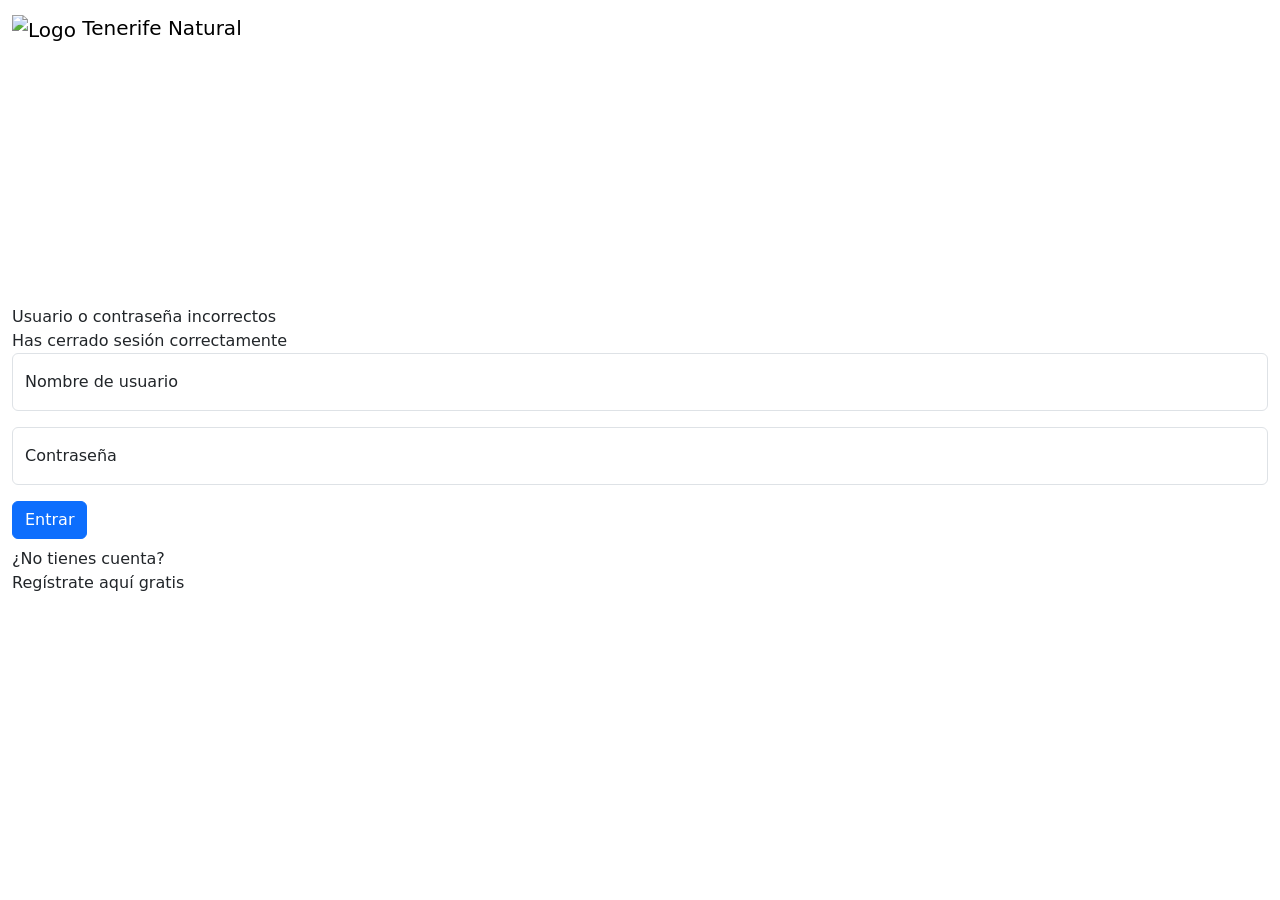
<file: src/main/resources/templates/login.html>
<!DOCTYPE html>
<html lang="es" xmlns:th="http://www.thymeleaf.org">
<head>
    <meta charset="UTF-8">
    <title>Login - Tenerife Natural</title>
    <link href="https://cdn.jsdelivr.net/npm/bootstrap@5.3.0/dist/css/bootstrap.min.css" rel="stylesheet">
    <link rel="stylesheet" th:href="@{/css/login_registro.css}">
</head>
<body>
<nav class="navbar navbar-expand-lg">
    <div class="container-fluid">
        <a class="navbar-brand">
            <img th:src="@{/images/logo.svg}" alt="Logo" width="40" height="40">
            Tenerife Natural
        </a>
    </div>
</nav>

<div class="container-fluid login-card position-absolute top-50 start-50 translate-middle">
    <div th:if="${param.error}" class="error-msg">Usuario o contraseña incorrectos</div>
    <div th:if="${param.logout}" class="success-msg">Has cerrado sesión correctamente</div>

    <form th:action="@{/login}" method="post">
        <div class="form-floating mb-3">
            <input type="text" class="form-control" id="floatingInput" name="username" placeholder="Tu usuario" required>
            <label for="floatingInput">Nombre de usuario</label>
        </div>
        <div class="form-floating">
            <input type="password" class="form-control" id="floatingPassword" name="password" placeholder="Password" required>
            <label for="floatingPassword">Contraseña</label>
        </div>
        <button type="submit" class="btn btn-primary btn-login mt-3">Entrar</button>
        <div class="registro-link mt-2">
            ¿No tienes cuenta? <br>
            <a th:href="@{/registro}">Regístrate aquí gratis</a>
        </div>
    </form>
</div>
</body>
</html>
</file>
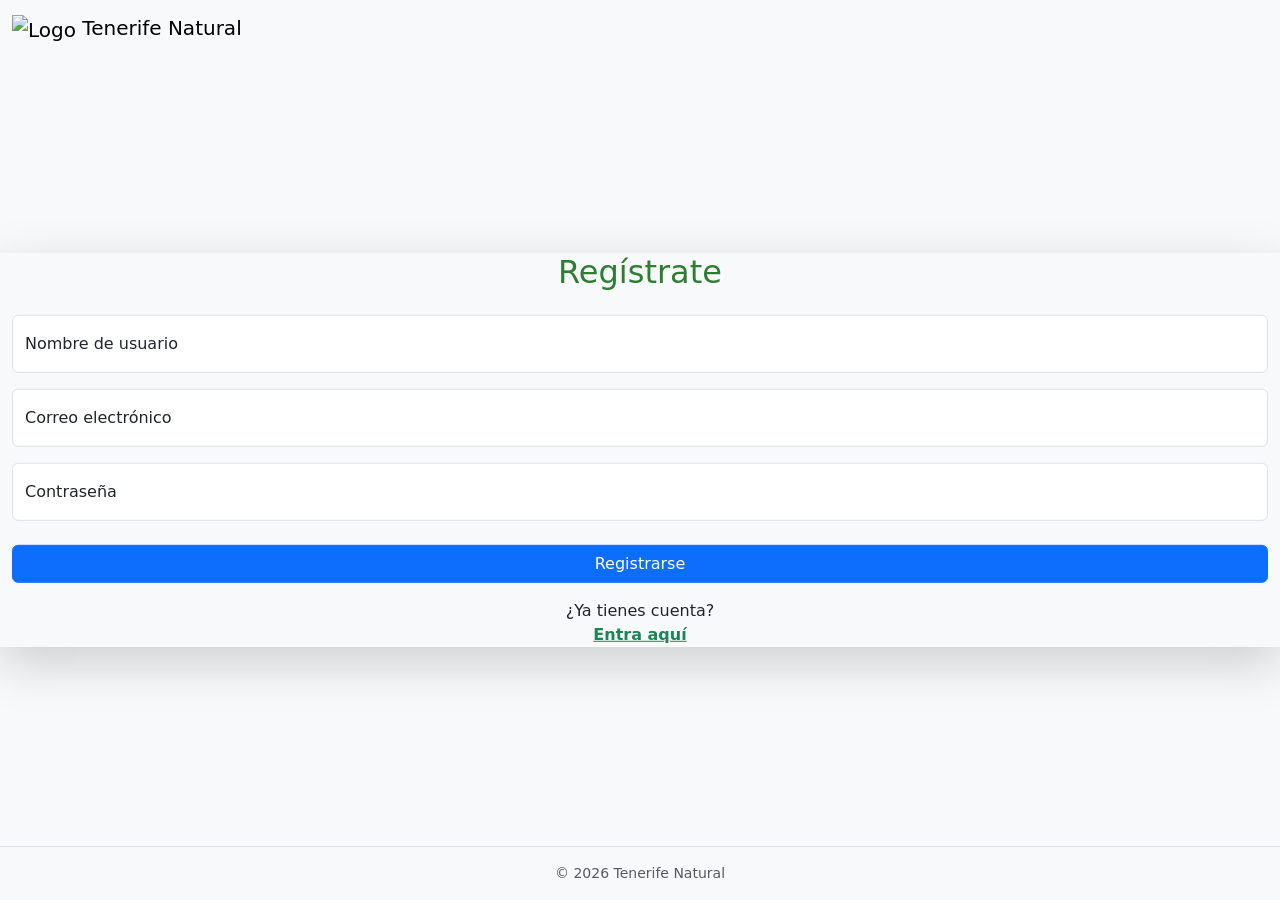
<file: src/main/resources/templates/registro.html>
<!DOCTYPE html>
<html lang="es" xmlns:th="http://www.thymeleaf.org">
<head>
    <meta charset="UTF-8">
    <title>Registro - Tenerife Natural</title>
    <link href="https://cdn.jsdelivr.net/npm/bootstrap@5.3.0/dist/css/bootstrap.min.css" rel="stylesheet">
    <link rel="stylesheet" th:href="@{/css/login_registro.css}">
</head>

<body class="bg-light">

<nav class="navbar navbar-expand-lg">
    <div class="container-fluid">
        <a class="navbar-brand" th:href="@{/}">
            <img th:src="@{/images/logo.svg}" alt="Logo" width="40" height="40">
            Tenerife Natural
        </a>
    </div>
</nav>

<div class="container-fluid login-card position-absolute top-50 start-50 translate-middle shadow-lg">
    <h2 class="text-center mb-4" style="color: #2e7d32;">Regístrate</h2>

    <form th:action="@{/registro}" method="POST">
        <div class="form-floating mb-3">
            <input type="text" class="form-control" id="floatingUsername" name="username" placeholder="Nombre de usuario" required>
            <label for="floatingUsername">Nombre de usuario</label>
        </div>

        <div class="form-floating mb-3">
            <input type="email" class="form-control" id="floatingInput" name="email" placeholder="nombre@ejemplo.com" required>
            <label for="floatingInput">Correo electrónico</label>
        </div>

        <div class="form-floating mb-4">
            <input type="password" class="form-control" id="floatingPassword" name="password" placeholder="Contraseña" required>
            <label for="floatingPassword">Contraseña</label>
        </div>

        <button type="submit" class="btn btn-primary btn-login w-100 mb-3">Registrarse</button>

        <div class="registro-link text-center">
            ¿Ya tienes cuenta? <br>
            <a th:href="@{/login}" class="text-success fw-bold">Entra aquí</a>
        </div>
    </form>
</div>

<footer class="bg-body-tertiary text-center py-3 mt-auto fixed-bottom border-top">
    <p class="mb-0 text-muted small">© 2026 Tenerife Natural</p>
</footer>

<script src="https://cdn.jsdelivr.net/npm/bootstrap@5.3.0/dist/js/bootstrap.bundle.min.js"></script>
</body>
</html>
</file>
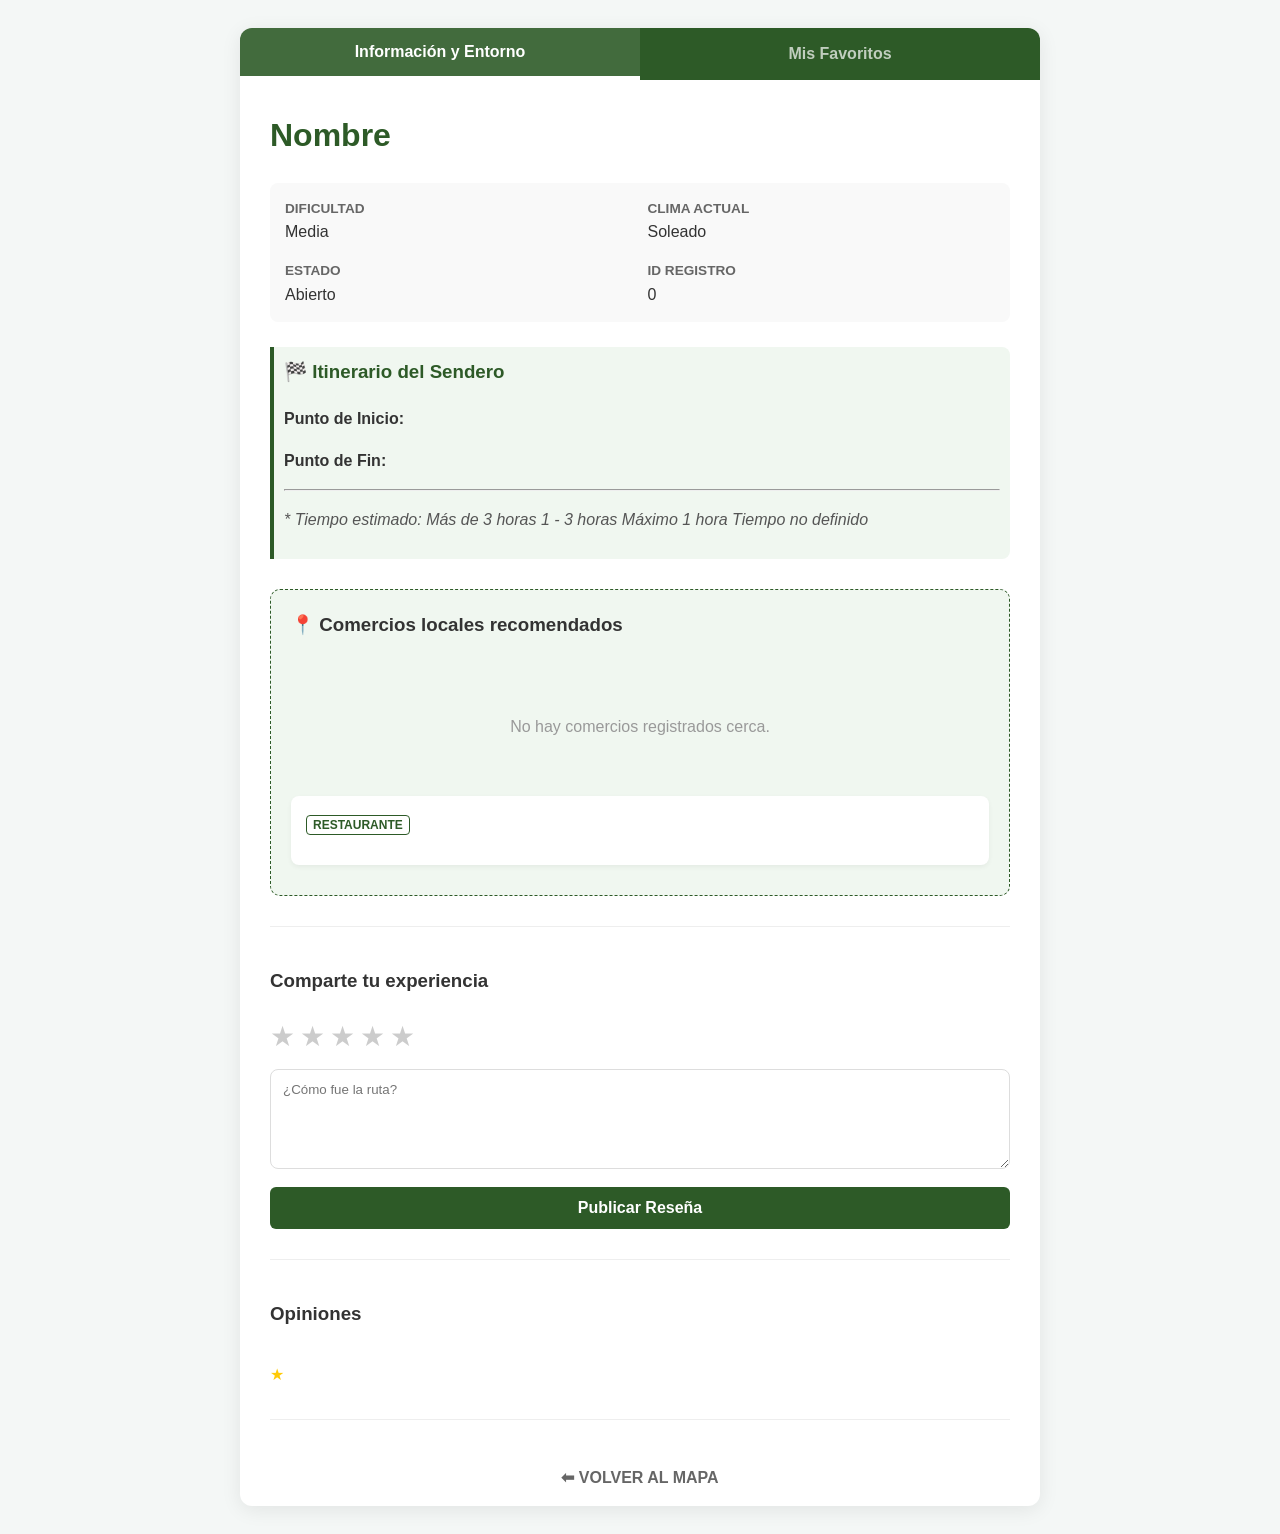
<file: src/main/resources/templates/senderos/detalle.html>
<!DOCTYPE html>
<html xmlns:th="http://www.thymeleaf.org">
<head>
    <meta charset="UTF-8">
    <title>Detalle del Sendero - Tenerife Natural</title>
    <style>
        /* (Tus estilos se mantienen igual, añado uno para la info de ruta) */
        body { font-family: 'Segoe UI', sans-serif; background: #f4f7f6; padding: 20px; color: #333; line-height: 1.6; }
        .container { max-width: 800px; margin: auto; background: white; padding: 0; border-radius: 12px; overflow: hidden; box-shadow: 0 4px 20px rgba(0,0,0,0.08); }
        .tabs { display: flex; background: #2d5a27; }
        .tab-btn { flex: 1; padding: 15px; border: none; background: none; color: rgba(255,255,255,0.7); cursor: pointer; font-weight: bold; transition: 0.3s; font-size: 1em; }
        .tab-btn.active { color: white; background: rgba(255,255,255,0.1); border-bottom: 4px solid white; }
        .content-section { display: none; padding: 30px; }
        .content-section.active { display: block; }
        h1 { color: #2d5a27; margin-top: 0; }
        .info-grid { display: grid; grid-template-columns: 1fr 1fr; gap: 15px; margin-bottom: 25px; background: #f9f9f9; padding: 15px; border-radius: 8px; }
        .label { font-weight: bold; color: #666; display: block; font-size: 0.85em; text-transform: uppercase; }
        .ruta-box { border-left: 4px solid #2d5a27; padding-left: 15px; margin: 20px 0; background: #f0f7f0; padding: 10px; border-radius: 0 8px 8px 0; }
        .pymes-container { margin-top: 30px; padding: 20px; background: #f0f7f0; border-radius: 10px; border: 1px dashed #2d5a27; }
        .pyme-card { background: white; padding: 15px; border-radius: 8px; margin-bottom: 10px; box-shadow: 0 2px 5px rgba(0,0,0,0.05); }
        .pyme-type { font-size: 0.75em; color: #2d5a27; font-weight: bold; text-transform: uppercase; border: 1px solid #2d5a27; padding: 2px 6px; border-radius: 4px; }
        .review-form { border-top: 1px solid #eee; margin-top: 30px; padding-top: 20px; }
        .star-rating { display: flex; flex-direction: row-reverse; justify-content: flex-end; gap: 5px; margin: 10px 0; }
        .star-rating input { display: none; }
        .star-rating label { font-size: 28px; color: #ccc; cursor: pointer; }
        .star-rating input:checked ~ label, .star-rating label:hover, .star-rating label:hover ~ label { color: #ffca08; }
        textarea { width: 100%; padding: 12px; border: 1px solid #ddd; border-radius: 8px; min-height: 100px; box-sizing: border-box; font-family: inherit; }
        .btn-enviar { background: #2d5a27; color: white; border: none; padding: 12px; border-radius: 6px; cursor: pointer; font-weight: bold; width: 100%; margin-top: 10px; font-size: 1em; }
        .reviews-list { margin-top: 30px; border-top: 1px solid #eee; padding-top: 20px; }
        .review-item { border-bottom: 1px solid #eee; padding: 15px 0; }
        .fav-item { display: flex; justify-content: space-between; align-items: center; padding: 15px; border-bottom: 1px solid #eee; }
        .empty-state { text-align: center; color: #999; padding: 40px 0; }
    </style>
</head>
<body>

<div class="container">
    <div class="tabs">
        <button class="tab-btn active" onclick="showTab('detalle')">Información y Entorno</button>
        <button class="tab-btn" onclick="showTab('favoritos')">Mis Favoritos</button>
    </div>

    <div id="detalle" class="content-section active">
        <h1 th:text="${sendero.nombreSendero}">Nombre</h1>

        <div class="info-grid">
            <div>
                <span class="label">Dificultad</span>
                <span th:text="${sendero.dificultad}"
                      th:style="${sendero.dificultad == 'Alta' ? 'color:red;font-weight:bold' : 'color:green'}">Media</span>
            </div>
            <div><span class="label">Clima actual</span><span th:text="${sendero.estadoMeteorologico}">Soleado</span></div>
            <div><span class="label">Estado</span><span th:text="${sendero.acceso ? '✅ Abierto' : '❌ Cerrado'}">Abierto</span></div>
            <div><span class="label">ID Registro</span><span th:text="${'#SN-' + sendero.id}">0</span></div>
        </div>

        <div class="ruta-box">
            <h3 style="margin-top: 0; color: #2d5a27;">🏁 Itinerario del Sendero</h3>
            <p><strong>Punto de Inicio:</strong> <span th:text="${sendero.latitud + ' , ' + sendero.longitud}"></span></p>
            <p><strong>Punto de Fin:</strong> <span th:text="${sendero.latitudFin + ' , ' + sendero.longitudFin}"></span></p>
            <hr>
            <p style="font-style: italic; color: #555;">
                * Tiempo estimado:
                <span th:switch="${sendero.dificultad}">
                    <span th:case="'Alta'">Más de 3 horas</span>
                    <span th:case="'Media'">1 - 3 horas</span>
                    <span th:case="'Baja'">Máximo 1 hora</span>
                    <span th:case="*">Tiempo no definido</span> </span>
            </p>
        </div>

        <div class="pymes-container">
            <h3 style="margin-top: 0;">📍 Comercios locales recomendados</h3>
            <div th:if="${#lists.isEmpty(pymes)}" class="empty-state">
                <p>No hay comercios registrados cerca.</p>
            </div>
            <div th:each="pyme : ${pymes}" class="pyme-card">
                <span class="pyme-type" th:text="${pyme.tipo}">Restaurante</span>
                <strong th:text="${pyme.nombre}" style="display: block; margin-top: 5px;"></strong>
                <p th:text="${pyme.descripcion}" style="font-size: 0.85em; color: #666;"></p>
            </div>
        </div>

        <div class="review-form">
            <h3>Comparte tu experiencia</h3>
            <form th:action="@{/senderos/opiniones/guardar}" method="post">
                <input type="hidden" name="senderoId" th:value="${sendero.id}" />
                <div class="star-rating">
                    <input type="radio" id="star5" name="estrellas" value="5" required/><label for="star5">★</label>
                    <input type="radio" id="star4" name="estrellas" value="4"/><label for="star4">★</label>
                    <input type="radio" id="star3" name="estrellas" value="3"/><label for="star3">★</label>
                    <input type="radio" id="star2" name="estrellas" value="2"/><label for="star2">★</label>
                    <input type="radio" id="star1" name="estrellas" value="1"/><label for="star1">★</label>
                </div>
                <textarea name="comentario" placeholder="¿Cómo fue la ruta?" required></textarea>
                <button type="submit" class="btn-enviar">Publicar Reseña</button>
            </form>
        </div>

        <div class="reviews-list">
            <h3>Opiniones</h3>
            <div th:each="op : ${opiniones}" class="review-item">
                <div style="color: #ffca08;">
                    <span th:each="i : ${#numbers.sequence(1, op.estrellas)}">★</span>
                </div>
                <p th:text="${op.comentario}"></p>
                <small th:text="${'Senderista: ' + op.usuario.username}"></small>
            </div>
        </div>
    </div>

    <div id="favoritos" class="content-section">
        <h2 style="color: #2d5a27;">⭐ Mis Rutas Guardadas</h2>

        <div th:if="${#lists.isEmpty(usuario.favoritos)}" class="empty-state">
            <p>Aún no tienes senderos en tu lista de favoritos. </p>
        </div>

        <div th:each="fav : ${usuario.favoritos}" class="fav-item" style="background: #f9f9f9; margin-bottom: 10px; border-radius: 8px; border-left: 5px solid #ffca28;">
            <div style="padding-left: 10px;">
                <a th:href="@{/senderos/detalle/{id}(id=${fav.id})}"
                   style="text-decoration: none; color: #2d5a27; font-size: 1.1em; font-weight: bold;">
                    📍 <span th:text="${fav.nombreSendero}">Nombre del Sendero</span>
                </a>
                <div th:text="${fav.dificultad}" style="font-size: 0.85em; color: #666; margin-top: 3px;"></div>
            </div>
            <a th:href="@{/senderos/favoritos/lista}" class="btn-enviar"
               style="width: auto; padding: 5px 15px; text-decoration: none; font-size: 0.8em; background: #455a64;">
                IR AHORA
            </a>
        </div>
    </div>
    <div style="padding: 15px; text-align: center;">
        <a href="/" style="color: #666; text-decoration: none; font-weight: bold;">⬅ VOLVER AL MAPA</a>
    </div>
</div>


<script>
    function showTab(tabId) {
        document.querySelectorAll('.content-section').forEach(s => s.classList.remove('active'));
        document.querySelectorAll('.tab-btn').forEach(b => b.classList.remove('active'));
        document.getElementById(tabId).classList.add('active');
        event.currentTarget.classList.add('active');
    }
</script>
</body>
</html>
</file>
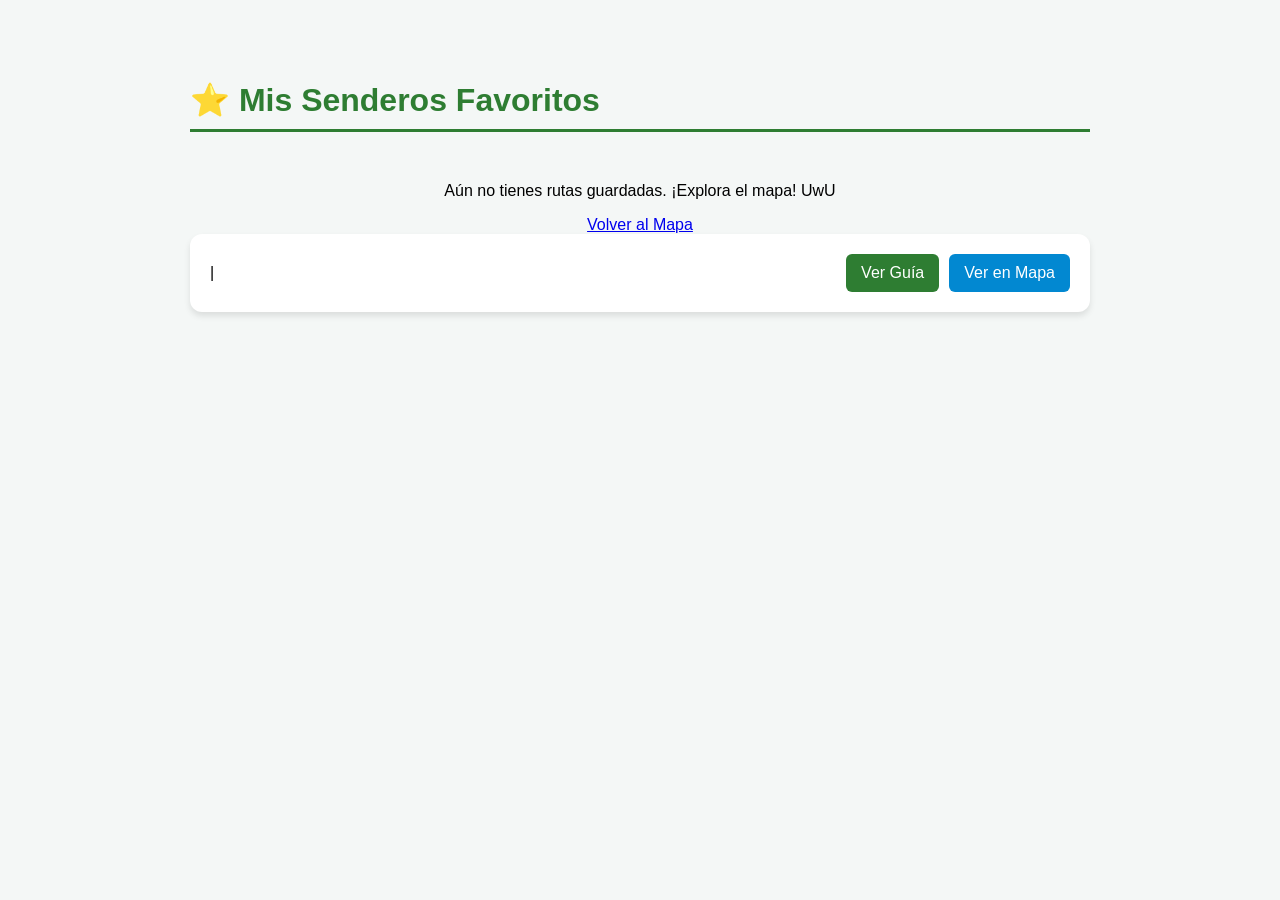
<file: src/main/resources/templates/senderos/favoritos.html>
<!DOCTYPE html>
<html xmlns:th="http://www.thymeleaf.org">
<head>
    <title>Mis Rutas Favoritas</title>
    <link rel="stylesheet" th:href="@{/css/estilos.css}">
</head>
<body style="background: #f4f7f6; font-family: 'Segoe UI', sans-serif;">

<div style="max-width: 900px; margin: 40px auto; padding: 20px;">
    <h1 style="color: #2e7d32; border-bottom: 3px solid #2e7d32; padding-bottom: 10px;">
        ⭐ Mis Senderos Favoritos
    </h1>

    <div th:if="${#lists.isEmpty(favoritos)}" style="text-align: center; margin-top: 50px;">
        <p>Aún no tienes rutas guardadas. ¡Explora el mapa! UwU</p>
        <a href="/senderos" class="btn">Volver al Mapa</a>
    </div>

    <div th:each="s : ${favoritos}"
         style="background: white; border-radius: 12px; padding: 20px; margin-bottom: 20px; box-shadow: 0 4px 6px rgba(0,0,0,0.1); display: flex; justify-content: space-between; align-items: center;">

        <div>
            <h2 th:text="${s.nombreSendero}" style="margin: 0; color: #1b5e20;"></h2>
            <p style="margin: 5px 0;">
                    <span th:text="'📊 Dificultad: ' + ${s.dificultad}"
                          th:style="${s.dificultad == 'Alta' ? 'color: red' : 'color: green'}"></span> |
                <span th:text="'🌡️ Clima: ' + ${s.estadoMeteorologico}"></span>
            </p>
            <small th:text="'📍 Inicio: ' + ${s.latitud} + ', ' + ${s.longitud}"></small>
        </div>

        <div style="display: flex; gap: 10px;">
            <a th:href="@{/senderos/detalle/{id}(id=${s.id})}"
               style="background: #2e7d32; color: white; padding: 10px 15px; border-radius: 6px; text-decoration: none;">Ver Guía</a>

            <a href="/" class="btn-enviar"
               style="background: #0288d1; color: white; padding: 10px 15px; border-radius: 6px; text-decoration: none;">Ver en Mapa

            </a>
        </div>
    </div>
</div>
</body>
</html>
</file>
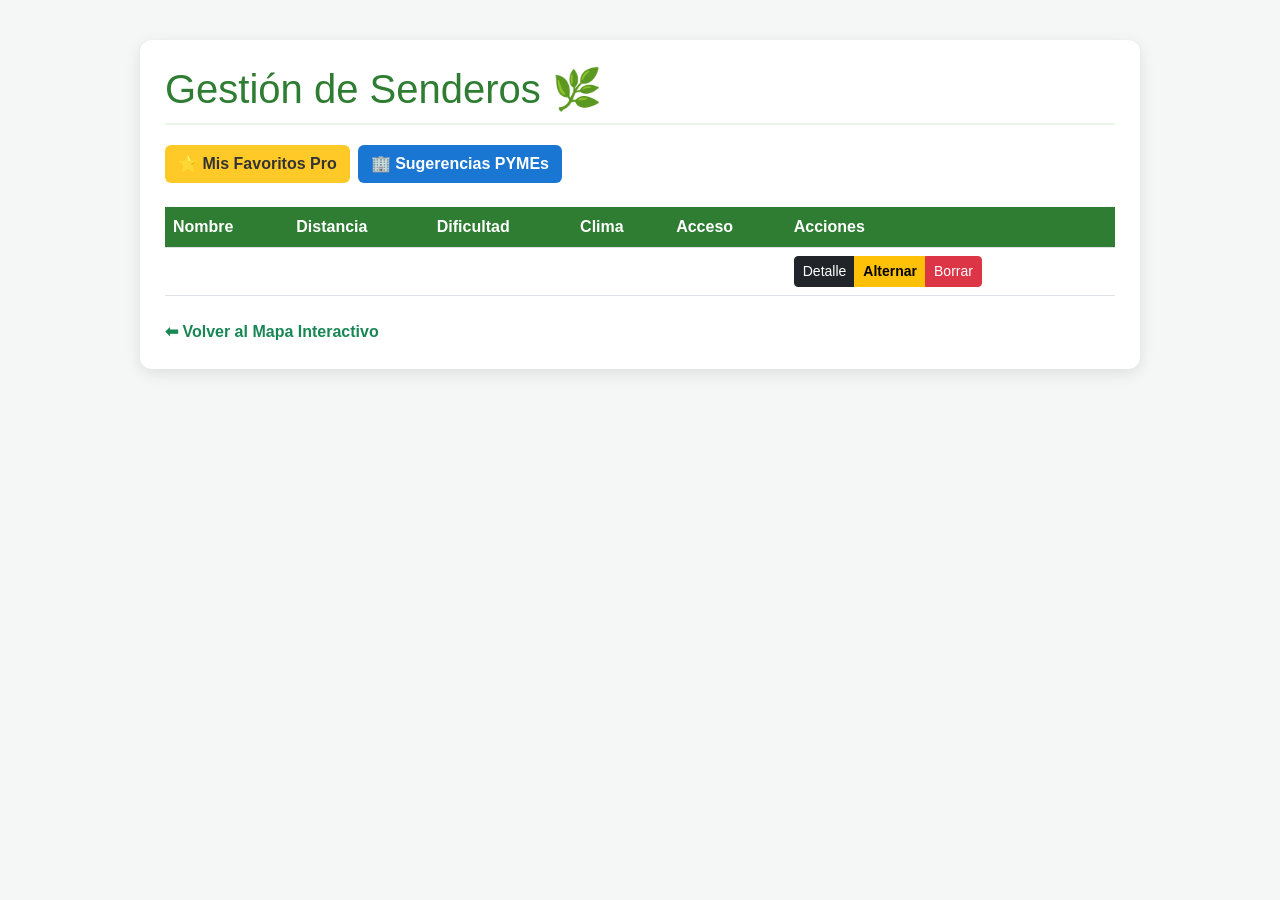
<file: src/main/resources/templates/senderos/lista.html>
<!DOCTYPE html>
<html xmlns:th="http://www.thymeleaf.org">
<head>
    <meta charset="UTF-8">
    <title>Panel de Control - Tenerife Natural</title>
    <link href="https://cdn.jsdelivr.net/npm/bootstrap@5.3.0/dist/css/bootstrap.min.css" rel="stylesheet">
    <style>
        body { font-family: 'Segoe UI', sans-serif; margin: 40px; background-color: #f4f7f6; }
        .container { max-width: 1000px; margin: auto; background: white; padding: 25px; border-radius: 12px; box-shadow: 0 4px 15px rgba(0,0,0,0.1); }
        h1 { color: #2e7d32; border-bottom: 2px solid #e8f5e9; padding-bottom: 10px; margin-bottom: 20px; }
        th { background-color: #2e7d32 !important; color: white !important; }
        .btn-fav { background-color: #ffca28; color: #333 !important; font-weight: bold; }
        .btn-pyme { background-color: #1976d2; color: white !important; font-weight: bold; }

        /* Estilo para el Toast */
        .toast-container { z-index: 1100; }
        .bg-success-dark { background-color: #2e7d32 !important; }

        .btn-fav:hover { background-color: #ffb300 !important; color: #333 !important; }
        .btn-pyme:hover { background-color: #1565c0 !important; color: white !important; }

        .btn-group .btn-warning:hover { background-color: #ffc107 !important; color: #212529 !important; }
        .btn-group .btn-danger:hover { background-color: #bb2d3b !important; color: white !important; }
    </style>
</head>
<body>

<div class="container">
    <h1>Gestión de Senderos 🌿</h1>

    <div class="mb-4 d-flex gap-2">
        <a th:href="@{/senderos/favoritos/lista}" class="btn btn-fav">⭐ Mis Favoritos Pro</a>
        <a th:href="@{/senderos/sugerencias}" class="btn btn-pyme">🏢 Sugerencias PYMEs</a>
    </div>

    <table class="table table-hover">
        <thead>
        <tr>
            <th>Nombre</th>
            <th>Distancia</th> <th>Dificultad</th>
            <th>Clima</th>
            <th>Acceso</th>
            <th>Acciones</th>
        </tr>
        </thead>
        <tbody>
        <tr th:each="sendero : ${senderos}" th:id="'fila-' + ${sendero.id}">
            <td th:text="${sendero.nombreSendero}" class="fw-bold"></td>
            <td>
                <span class="badge bg-dark" th:text="${sendero.distancia != null ? #numbers.formatDecimal(sendero.distancia, 1, 2) + ' km' : '0.00 km'}"></span>
            </td>
            <td><span class="badge bg-secondary" th:text="${sendero.dificultad}"></span></td>
            <td th:text="${sendero.estadoMeteorologico != null ? sendero.estadoMeteorologico : 'Cargando...'}"></td>
            <td>
        <span th:id="'status-' + ${sendero.id}"
              class="badge"
              th:classappend="${sendero.acceso ? 'bg-success' : 'bg-danger'}"
              th:text="${sendero.acceso ? 'Abierto' : 'Cerrado'}">
        </span>
            </td>
            <td>
                <div class="btn-group btn-group-sm">
                    <a th:href="@{/senderos/detalle/{id}(id=${sendero.id})}" class="btn btn-dark">Detalle</a>
                    <button class="btn btn-warning fw-bold" th:onclick="'gestionarAcceso(' + ${sendero.id} + ')'">Alternar</button>
                    <button class="btn btn-danger" th:onclick="'confirmarBorrado(' + ${sendero.id} + ')'">Borrar</button>
                </div>
            </td>
        </tr>
        </tbody>
    </table>

    <div class="mt-4">
        <a href="/senderos.html" class="text-success text-decoration-none fw-bold">⬅ Volver al Mapa Interactivo</a>
    </div>
</div>

<div class="modal fade" id="modalConfirmar" tabindex="-1" aria-hidden="true">
    <div class="modal-dialog modal-dialog-centered">
        <div class="modal-content border-0 shadow">
            <div class="modal-header bg-danger text-white">
                <h5 class="modal-title">¿Eliminar sendero?</h5>
                <button type="button" class="btn-close btn-close-white" data-bs-dismiss="modal"></button>
            </div>
            <div class="modal-body">Esta acción no se puede deshacer. ¿Estás seguro?</div>
            <div class="modal-footer border-0">
                <button type="button" class="btn btn-light" data-bs-dismiss="modal">Cancelar</button>
                <button type="button" id="confirmarBtn" class="btn btn-danger px-4">Eliminar definitivamente</button>
            </div>
        </div>
    </div>
</div>

<div class="toast-container position-fixed bottom-0 end-0 p-3">
    <div id="toastSuccess" class="toast align-items-center text-white bg-success-dark border-0" role="alert">
        <div class="d-flex">
            <div class="toast-body" id="toastMsg">¡Operación realizada con éxito! ✨</div>
            <button type="button" class="btn-close btn-close-white me-2 m-auto" data-bs-dismiss="toast"></button>
        </div>
    </div>
</div>

<script src="https://cdn.jsdelivr.net/npm/bootstrap@5.3.0/dist/js/bootstrap.bundle.min.js"></script>
<script>
    let senderoIdSeleccionado = null;
    const modalConfirm = new bootstrap.Modal(document.getElementById('modalConfirmar'));
    const toastSuccess = new bootstrap.Toast(document.getElementById('toastSuccess'));

    function mostrarToast(mensaje) {
        document.getElementById('toastMsg').innerText = mensaje;
        toastSuccess.show();
    }

    function gestionarAcceso(id) {
        fetch(`/senderos/alternar-acceso/${id}`, { method: 'GET' })
            .then(() => {
                const badge = document.getElementById(`status-${id}`);
                const esAbierto = badge.innerText === 'Abierto';
                badge.innerText = esAbierto ? 'Cerrado' : 'Abierto';
                badge.classList.toggle('bg-success');
                badge.classList.toggle('bg-danger');
                mostrarToast("¡Estado de acceso actualizado! 🔓");
            });
    }

    function confirmarBorrado(id) {
        senderoIdSeleccionado = id;
        modalConfirm.show();
    }

    document.getElementById('confirmarBtn').onclick = function() {
        fetch(`/senderos/eliminar/${senderoIdSeleccionado}`, { method: 'GET' })
            .then(() => {
                const fila = document.getElementById(`fila-${senderoIdSeleccionado}`);
                if (fila) fila.remove();
                modalConfirm.hide();
                mostrarToast("¡Sendero borrado correctamente! 🗑️");
            });
    };
</script>
</body>
</html>
</file>
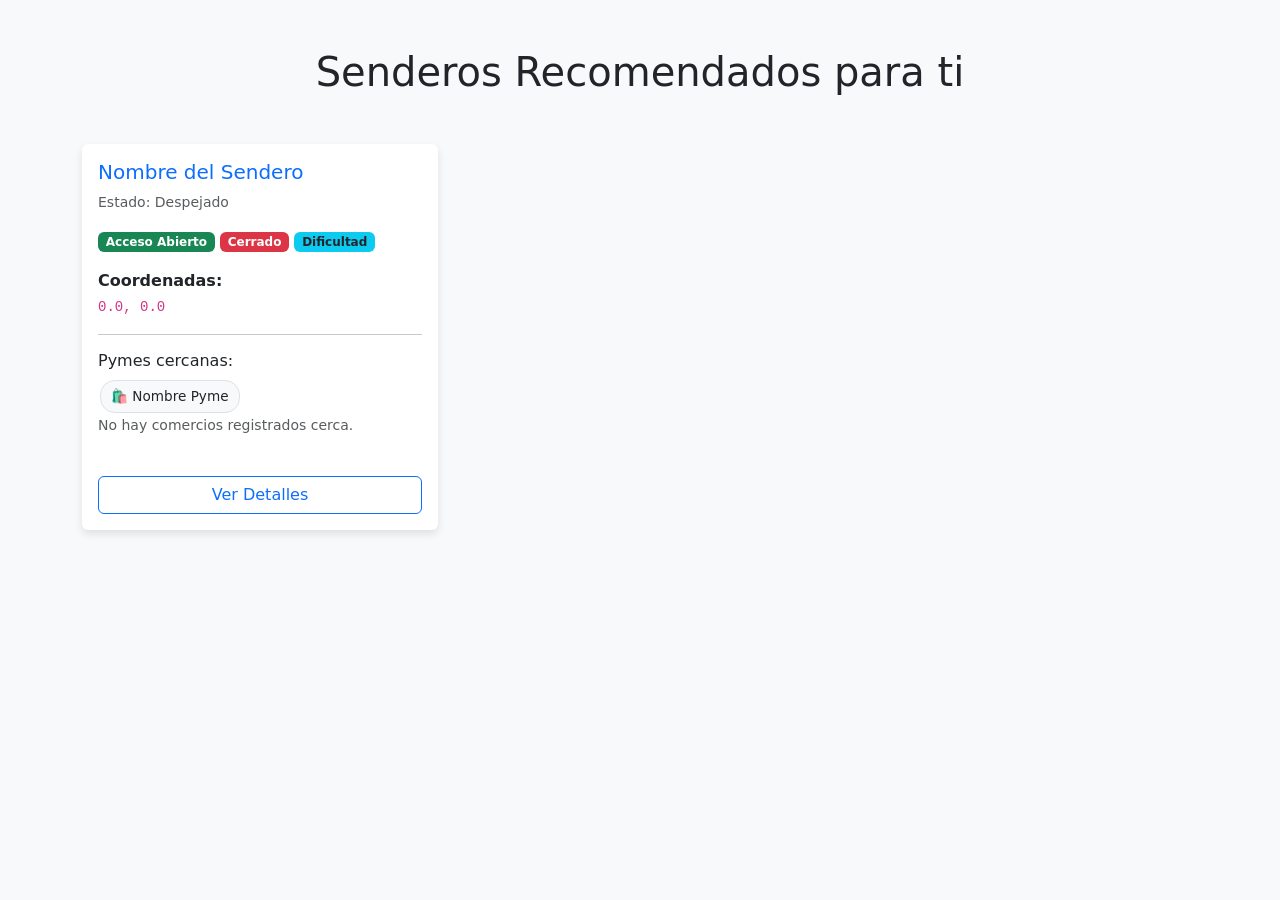
<file: src/main/resources/templates/senderos/sugerencias.html>
<!DOCTYPE html>
<html xmlns:th="http://www.thymeleaf.org">
<head>
    <meta charset="UTF-8">
    <title>Sugerencias de Senderos</title>
    <link href="https://cdn.jsdelivr.net/npm/bootstrap@5.3.0/dist/css/bootstrap.min.css" rel="stylesheet">
    <style>
        .card-sug { transition: transform 0.2s; border: none; box-shadow: 0 4px 8px rgba(0,0,0,0.1); }
        .card-sug:hover { transform: translateY(-5px); }
        .pyme-badge { background-color: #f8f9fa; border: 1px solid #dee2e6; padding: 5px 10px; border-radius: 15px; font-size: 0.85rem; display: inline-block; margin: 2px; }
    </style>
</head>
<body class="bg-light">

<div class="container py-5">
    <h1 class="text-center mb-5">Senderos Recomendados para ti</h1>

    <div class="row">
        <!-- Bucle principal: recorre la lista 'sugerencias' enviada desde el controlador -->
        <div class="col-md-4 mb-4" th:each="sendero : ${sugerencias}">
            <div class="card h-100 card-sug">
                <div class="card-body">
                    <!-- CORRECCIÓN: Usamos 'nombreSendero' como está en tu clase Java -->
                    <h5 class="card-title text-primary" th:text="${sendero.nombreSendero}">Nombre del Sendero</h5>

                    <p class="card-text text-muted small">
                        Estado: <span th:text="${sendero.estadoMeteorologico}">Despejado</span>
                    </p>

                    <div class="mb-3">
                        <span class="badge bg-success" th:if="${sendero.acceso}">Acceso Abierto</span>
                        <span class="badge bg-danger" th:unless="${sendero.acceso}">Cerrado</span>
                        <span class="badge bg-info text-dark" th:text="${sendero.dificultad}">Dificultad</span>
                    </div>

                    <p class="mb-1"><strong>Coordenadas:</strong></p>
                    <code class="d-block mb-3" th:text="${sendero.latitud} + ', ' + ${sendero.longitud}">0.0, 0.0</code>

                    <hr>
                    <h6>Pymes cercanas:</h6>
                    <div th:if="${pymesPorSendero != null and pymesPorSendero[sendero.id] != null}">
                        <!-- Itera sobre el mapa usando el ID del sendero -->
                        <div th:each="pyme : ${pymesPorSendero[sendero.id]}" class="pyme-badge">
                            🛍️ <span th:text="${pyme.nombre}">Nombre Pyme</span>
                        </div>
                    </div>
                    <div th:if="${pymesPorSendero == null or pymesPorSendero[sendero.id] == null}">
                        <p class="text-muted small">No hay comercios registrados cerca.</p>
                    </div>
                </div>
                <div class="card-footer bg-transparent border-0 pb-3">
                    <a th:href="@{/senderos/detalle/{id}(id=${sendero.id})}" class="btn btn-outline-primary w-100">Ver Detalles</a>
                </div>
            </div>
        </div>
    </div>
</div>

</body>
</html>
</file>
